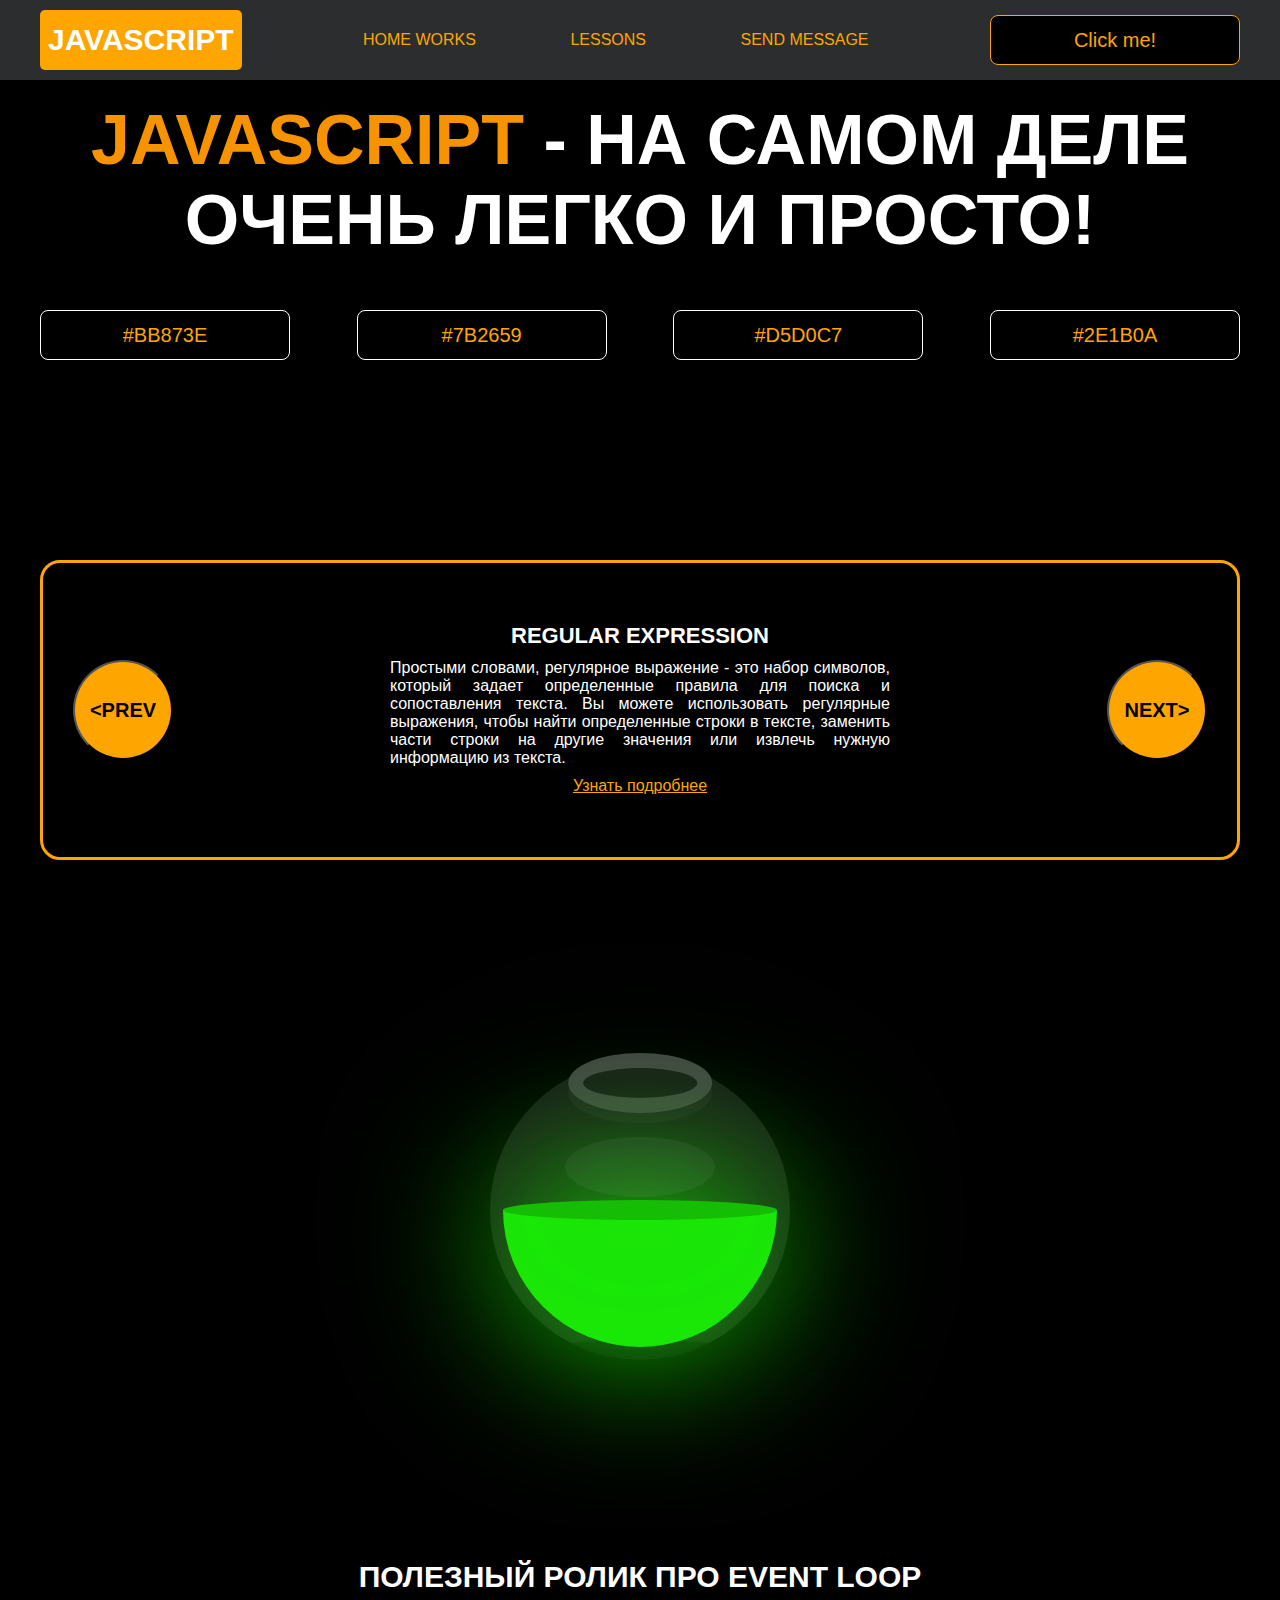
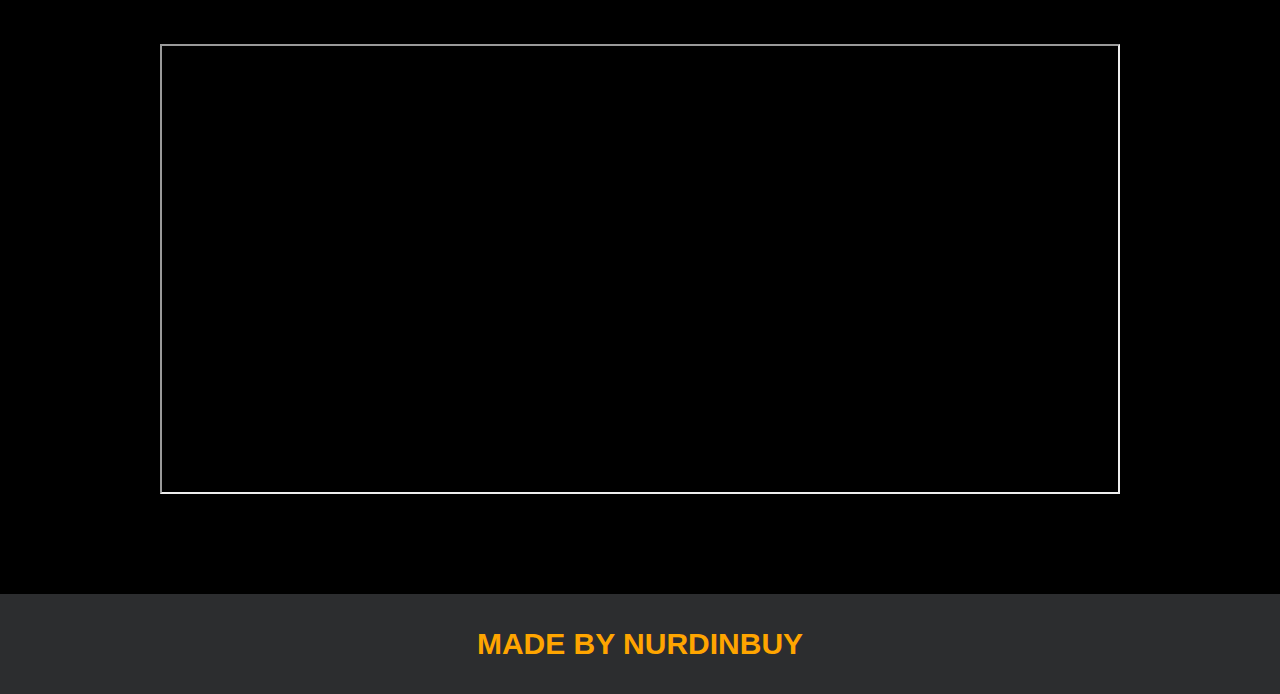
<file: index.html>
<!DOCTYPE html>
<html lang="en">
  <head>
    <meta charset="UTF-8" />
    <title>Java Script</title>
    <link rel="stylesheet" href="css/style.css" />
    <link rel="stylesheet" href="css/core.css" />
  </head>
  <body>
    <div class="wrapper">
      <div class="header">
        <div class="container">
          <div class="inner_header">
            <a href="index.html">
              <div class="logotype">
                <h2>JavaScript</h2>
              </div>
            </a>
            <ul class="menu">
              <li class="menu_link">
                <a href="pages/home_works.html">Home Works</a>
              </li>
              <li class="menu_link">
                <a href="pages/lessons.html">Lessons</a>
              </li>
              <li class="menu_link">
                <a href="https://t.me/nurdinbuy16" target="_blank"
                  >Send message</a
                >
              </li>
            </ul>
            <button class="btn" id="btn-get">Click me!</button>
          </div>
        </div>
      </div>

      <div class="main_block">
        <div class="container">
          <div class="inner_main">
            <h1>
              <strong id="js-color">JavaScript</strong> - на самом деле очень
              легко и просто!
            </h1>
            <div class="colors-buttons">
              <button class="btn btn-color"></button>
              <button class="btn btn-color"></button>
              <button class="btn btn-color"></button>
              <button class="btn btn-color"></button>
            </div>
          </div>
        </div>
      </div>

      <div class="slider_block">
        <div class="container">
          <div class="inner_slider">
            <div class="slider">
              <button class="btn-slide" id="prev">&lt;prev</button>
              <div class="slide active_slide">
                <div class="slide_card">
                  <h3>regular expression</h3>
                  <p>
                    Простыми словами, регулярное выражение - это набор символов,
                    который задает определенные правила для поиска и
                    сопоставления текста. Вы можете использовать регулярные
                    выражения, чтобы найти определенные строки в тексте,
                    заменить части строки на другие значения или извлечь нужную
                    информацию из текста.
                  </p>
                  <a
                    href="https://developer.mozilla.org/ru/docs/Web/JavaScript/Guide/Regular_expressions"
                    target="_blank"
                    >Узнать подробнее</a
                  >
                </div>
              </div>
              <div class="slide">
                <div class="slide_card">
                  <h3>recursion</h3>
                  <p>
                    Простыми словами, рекурсия - это, когда функция делает
                    повторяющиеся вызовы самой себя для решения задачи, пока не
                    достигнет определенного условия выхода из рекурсии.
                  </p>
                  <a
                    href="https://learn.javascript.ru/recursion"
                    target="_blank"
                    >Узнать подробнее</a
                  >
                </div>
              </div>
              <div class="slide">
                <div class="slide_card">
                  <h3>json</h3>
                  <p>
                    Простыми словами, JSON - это способ представления данных в
                    виде текста, чтобы они могли быть легко поняты и
                    использованы различными программами. Он использует простые
                    правила для описания объектов и массивов, а также для
                    представления простых типов данных, таких как строки, числа,
                    логические значения и т.д.
                  </p>
                  <a
                    href="https://developer.mozilla.org/ru/docs/Learn/JavaScript/Objects/JSON"
                    target="_blank"
                    >Узнать подробнее</a
                  >
                </div>
              </div>
              <div class="slide">
                <div class="slide_card">
                  <h3>event loop</h3>
                  <p>
                    Простыми словами, event loop похож на дежурного, который
                    непрерывно проверяет, произошло ли какое-либо событие, и
                    реагирует на него, когда оно происходит. Он имеет список
                    задач, которые нужно выполнить, и он перебирает этот список
                    событий одно за другим, обрабатывая каждое событие, когда
                    оно наступает.
                  </p>
                  <a
                    href="https://highload.today/kak-ustroen-event-loop-v-javascript-parallelnaya-model-i-tsikl-sobytij/"
                    target="_blank"
                    >Узнать подробнее</a
                  >
                </div>
              </div>
              <button class="btn-slide" id="next">next&gt;</button>
            </div>
          </div>
        </div>
      </div>

      <div class="bottle">
        <div class="container">
          <div class="bottle_inner">
            <a href="pages/monster.html">
              <div class="bowl">
                <div class="shadow"></div>
                <div class="liquid"></div>
              </div>
            </a>
          </div>
        </div>
      </div>

      <div class="block_video">
        <div class="container">
          <h3>Полезный ролик про Event Loop</h3>
          <div class="inner_block_video">
            <iframe
              width="80%"
              height="450"
              src="https://www.youtube.com/embed/zDlg64fsQow"
              title="YouTube video player"
              allow="autoplay; clipboard-write; encrypted-media; gyroscope; picture-in-picture; web-share"
              allowfullscreen
            ></iframe>
          </div>
        </div>
      </div>

      <div class="footer">
        <div class="container">
          <a href="https://www.instagram.com/nurdinbuy/" target="_blank">
            <div class="inner_footer">
              <h2>Made by NurDinBuy</h2>
            </div>
          </a>
        </div>
      </div>
    </div>

    <div class="modal">
      <div class="modal_dialog">
        <div class="modal_content">
          <form action="#">
            <div class="modal_close">&times;</div>
            <div class="modal_title">Мы свяжемся с вами как можно быстрее!</div>
            <label>
              <input
                required
                placeholder="Ваше имя"
                name="name"
                type="text"
                class="modal_input"
              />
            </label>
            <label>
              <input
                required
                placeholder="Ваш номер телефона"
                name="phone"
                type="text"
                class="modal_input"
              />
            </label>
            <button class="btn btn_dark btn_min">Перезвонить мне</button>
          </form>
        </div>
      </div>
    </div>
  </body>
  <script src="js/main.js"></script>
  <script src="js/modal.js"></script>
</html>
</file>
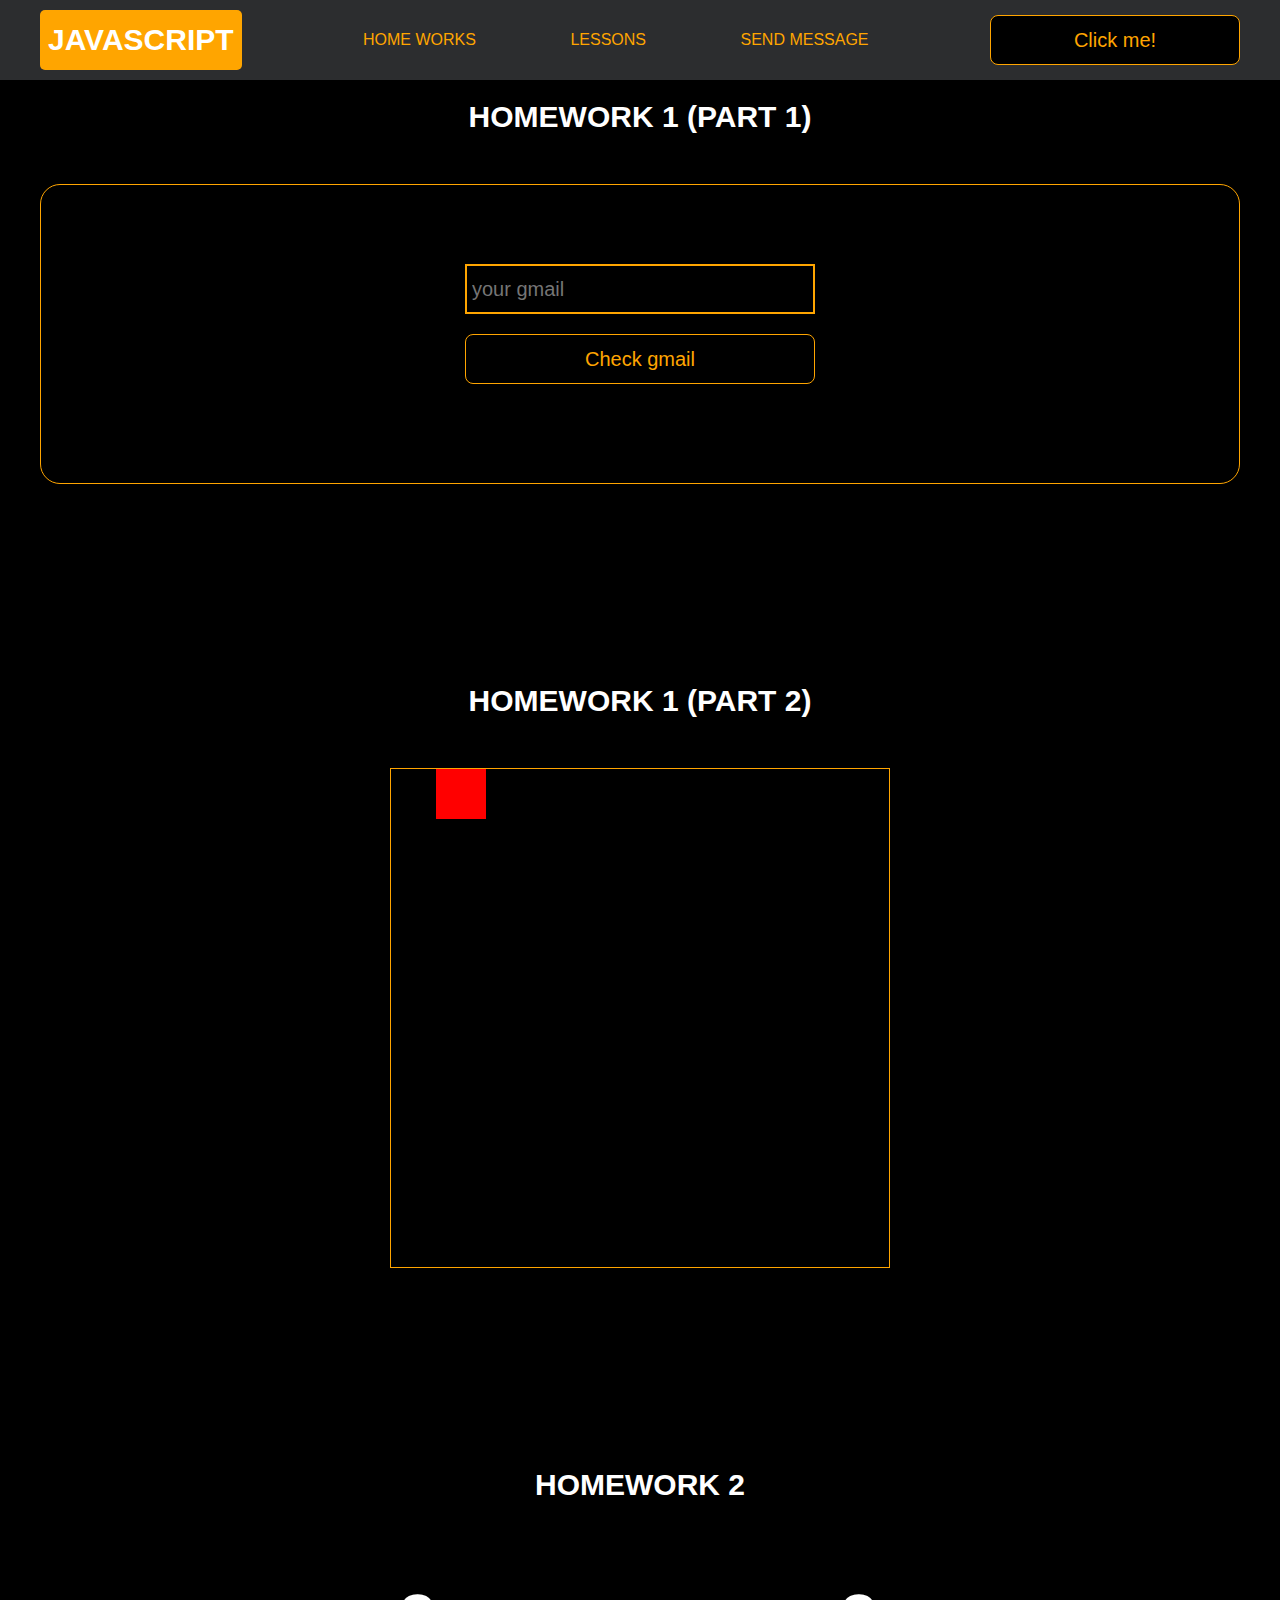
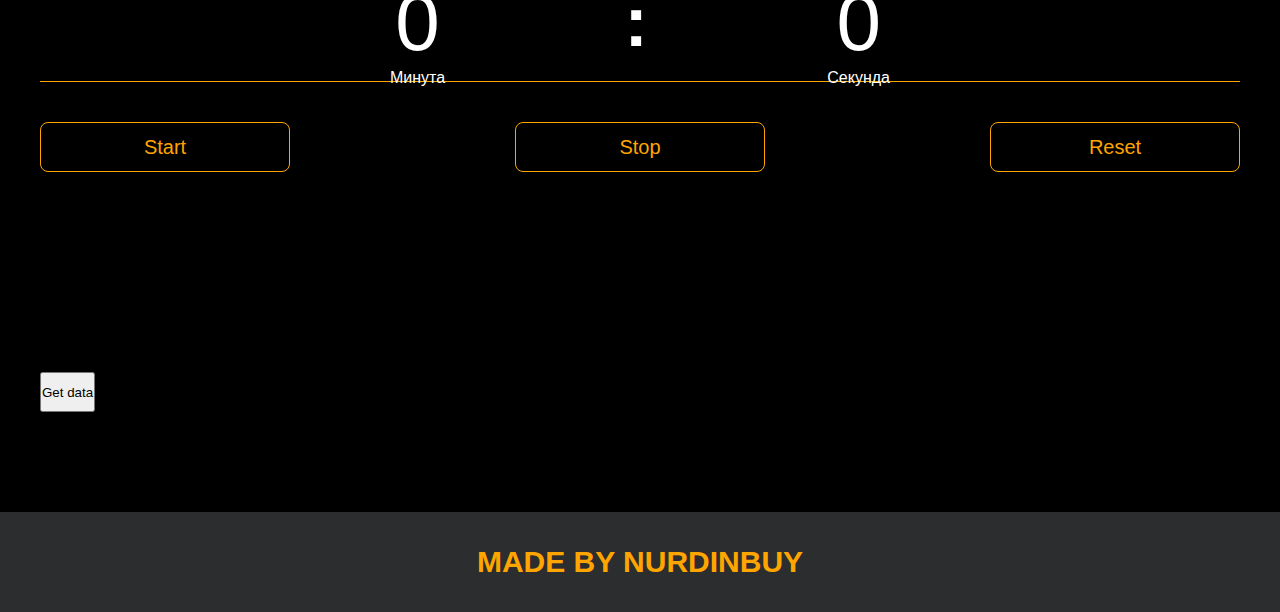
<file: pages/home_works.html>
<!DOCTYPE html>
<html lang="en">
  <head>
    <meta charset="UTF-8" />
    <title>Home Works</title>
    <link rel="stylesheet" href="../css/style.css" />
    <link rel="stylesheet" href="../css/core.css" />
    <link rel="stylesheet" href="../css/home_works.css" />
  </head>
  <body>
    <div class="wrapper">
      <div class="header">
        <div class="container">
          <div class="inner_header">
            <a href="../index.html">
              <div class="logotype">
                <h2>Java<span>Script</span></h2>
              </div>
            </a>
            <ul class="menu">
              <li class="menu_link">
                <a href="../pages/home_works.html">Home Works</a>
              </li>
              <li class="menu_link">
                <a href="../pages/lessons.html">Lessons</a>
              </li>
              <li class="menu_link">
                <a href="https://t.me/NurDinBuy16" target="_blank"
                  >Send message</a
                >
              </li>
            </ul>
            <button class="btn" id="btn-get">Click me!</button>
          </div>
        </div>
      </div>

      <div class="gmail_block">
        <div class="container">
          <h3>Homework 1 (part 1)</h3>
          <div class="inner_gmail_block">
            <div class="form_gmail">
              <label for="gmail_input"></label>
              <input type="text" id="gmail_input" placeholder="your gmail" />
              <button class="btn" id="gmail_button">Check gmail</button>
              <span class="checker" id="gmail_result"></span>
            </div>
          </div>
        </div>
      </div>

      <div class="move_block">
        <div class="container">
          <h3>Homework 1 (part 2)</h3>
          <div class="inner_move_block">
            <div class="parent_block">
              <div class="child_block"></div>
            </div>
          </div>
        </div>
      </div>

      <div class="stopwatch">
        <div class="container">
          <h3>Homework 2</h3>
          <div class="time">
            <div class="time_block">
              <div class="minutesDiv">
                <div class="interval" id="minutes">0</div>
                <p>Минута</p>
              </div>
              <h1 class="kush">:</h1>
              <div class="secuntes">
                <div class="interval" id="seconds">0</div>
                <p>Секунда</p>
              </div>
            </div>
          </div>
          <div class="time_buttons">
            <button class="btn" id="start">Start</button>
            <button class="btn" id="stop">Stop</button>
            <button class="btn" id="reset">Reset</button>
          </div>
        </div>
      </div>

      <div class="characters">
        <div class="container">
          <div class="characters-list">
            <button class="characterBtn">Get data</button>
            <div class="card-container"></div>
          </div>
        </div>
      </div>

      <div class="footer">
        <div class="container">
          <a href="https://www.instagram.com/nurdinbuy/" target="_blank">
            <div class="inner_footer">
              <h2>Made by NurDinBuy</h2>
            </div>
          </a>
        </div>
      </div>
    </div>

    <div class="modal">
      <div class="modal_dialog">
        <div class="modal_content">
          <form action="#">
            <div class="modal_close">&times;</div>
            <div class="modal_title">Мы свяжемся с вами как можно быстрее!</div>
            <label>
              <input
                required
                placeholder="Ваше имя"
                name="name"
                type="text"
                class="modal_input"
              />
            </label>
            <label>
              <input
                required
                placeholder="Ваш номер телефона"
                name="phone"
                class="modal_input"
              />
            </label>
            <button class="btn btn_dark btn_min">Перезвонить мне</button>
          </form>
        </div>
      </div>
    </div>
  </body>
  <script src="../js/home_works.js"></script>
  <script src="../js/modal.js"></script>
</html>
</file>
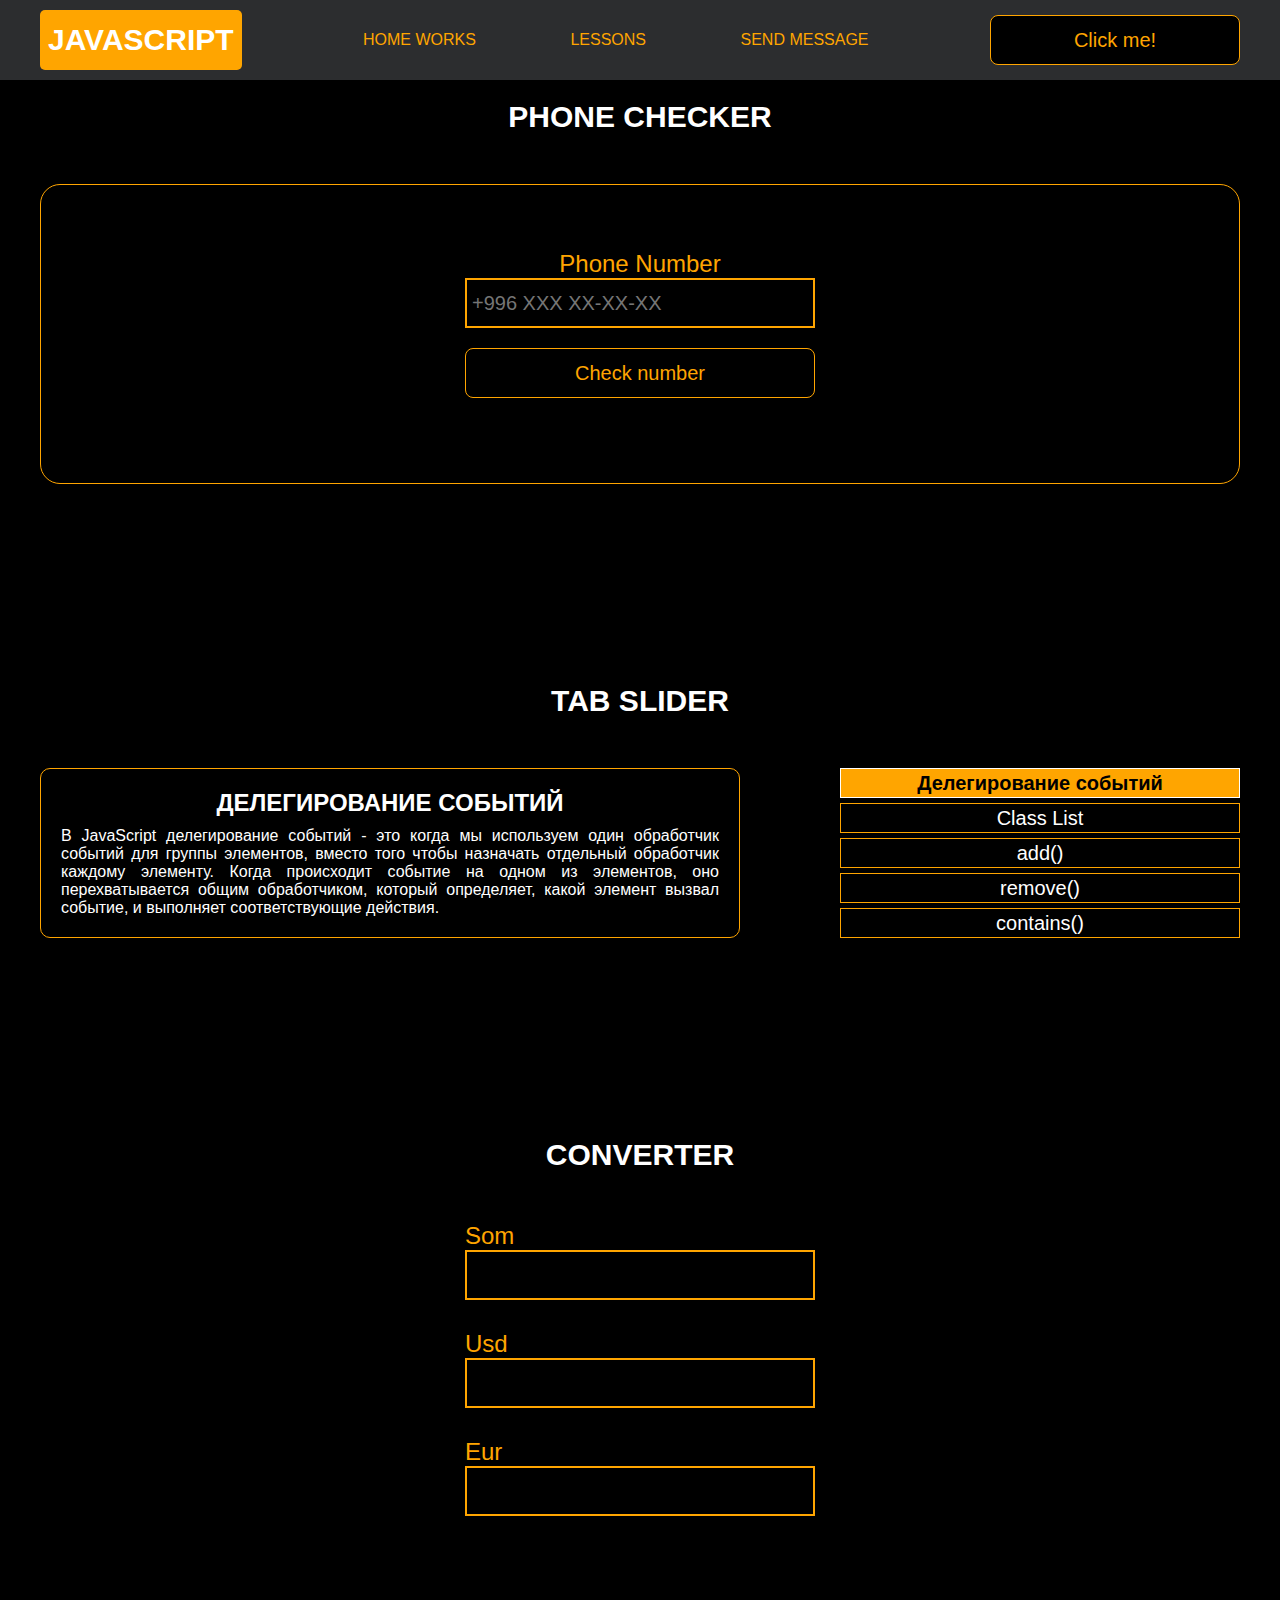
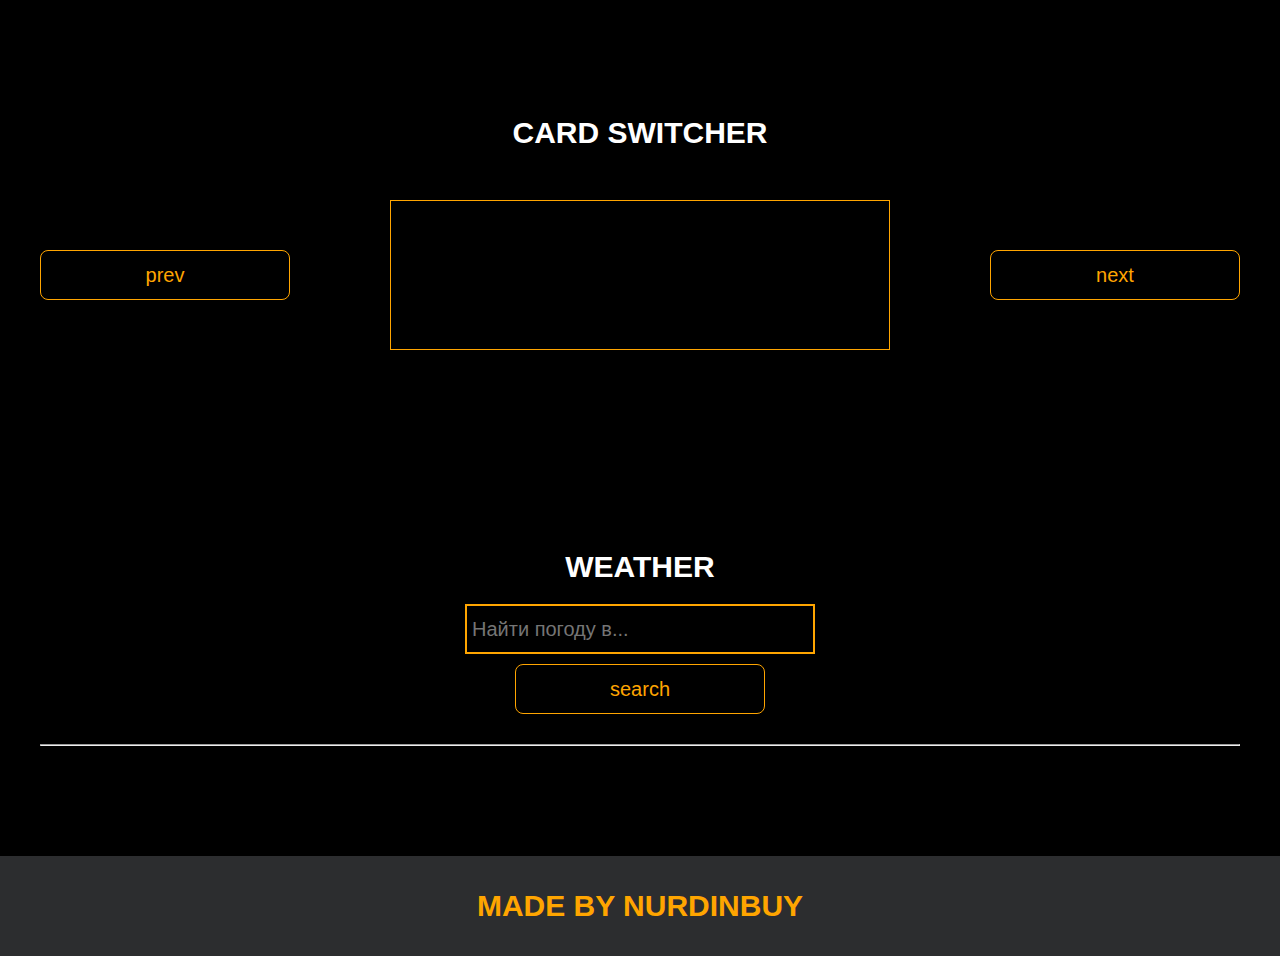
<file: pages/lessons.html>
<!DOCTYPE html>
<html lang="en">
  <head>
    <meta charset="UTF-8" />
    <title>Lessons</title>
    <link rel="stylesheet" href="../css/style.css" />
    <link rel="stylesheet" href="../css/core.css" />
    <link rel="stylesheet" href="../css/lessons.css" />
  </head>
  <body>
    <div class="wrapper">
      <div class="header">
        <div class="container">
          <div class="inner_header">
            <a href="../index.html">
              <div class="logotype">
                <h2>Java<span>Script</span></h2>
              </div>
            </a>
            <ul class="menu">
              <li class="menu_link">
                <a href="../pages/home_works.html">Home Works</a>
              </li>
              <li class="menu_link">
                <a href="../pages/lessons.html">Lessons</a>
              </li>
              <li class="menu_link">
                <a href="https://t.me/NurDinBuy16" target="_blank"
                  >Send message</a
                >
              </li>
            </ul>
            <button class="btn" id="btn-get">Click me!</button>
          </div>
        </div>
      </div>

      <div class="phone_block">
        <div class="container">
          <h3>Phone checker</h3>
          <div class="inner_phone_block">
            <div class="form_phone">
              <label for="phone_input">Phone Number</label>
              <input
                type="text"
                id="phone_input"
                placeholder="+996 XXX XX-XX-XX"
              />
              <button class="btn" id="phone_button">Check number</button>
              <span class="checker" id="phone_result"></span>
            </div>
          </div>
        </div>
      </div>

      <div class="tab_slider">
        <div class="container">
          <h3>tab slider</h3>
          <div class="inner_tab_slider">
            <div class="tab_contents_block">
              <div class="tab_content_block">
                <h4>Делегирование событий</h4>
                <p>
                  В JavaScript делегирование событий - это когда мы используем
                  один обработчик событий для группы элементов, вместо того
                  чтобы назначать отдельный обработчик каждому элементу. Когда
                  происходит событие на одном из элементов, оно перехватывается
                  общим обработчиком, который определяет, какой элемент вызвал
                  событие, и выполняет соответствующие действия.
                </p>
              </div>
              <div class="tab_content_block">
                <h4>classList</h4>
                <p>
                  classList в JavaScript - это свойство, которое позволяет нам
                  работать с классами элемента HTML. С помощью classList мы
                  можем добавлять, удалять или проверять наличие классов у
                  элемента. Допустим, у нас есть элемент на веб-странице, и мы
                  хотим изменить его классы с помощью JavaScript. Вместо того
                  чтобы обращаться напрямую к атрибуту class, мы можем
                  использовать свойство classList этого элемента.
                </p>
              </div>
              <div class="tab_content_block">
                <h4>add()</h4>
                <p>
                  Метод add позволяет добавить новый класс к списку классов
                  элемента. Например, element.classList.add('new-class') добавит
                  класс с именем "new-class" к элементу.
                </p>
              </div>
              <div class="tab_content_block">
                <h4>remove()</h4>
                <p>
                  Метод remove позволяет удалить класс из списка классов
                  элемента. Например, element.classList.remove('old-class')
                  удалит класс с именем "old-class" из элемента.
                </p>
              </div>
              <div class="tab_content_block">
                <h4>contains()</h4>
                <p>
                  Метод contains позволяет проверить, содержит ли элемент
                  определенный класс. Он возвращает true, если класс
                  присутствует, и false, если его нет. Например,
                  element.classList.contains('highlight') вернет true, если у
                  элемента есть класс "highlight".
                </p>
              </div>

              <div class="tab_content_items">
                <div class="tab_content_item tab_content_item_active">
                  Делегирование событий
                </div>
                <div class="tab_content_item">Class List</div>
                <div class="tab_content_item">add()</div>
                <div class="tab_content_item">remove()</div>
                <div class="tab_content_item">contains()</div>
              </div>
            </div>
          </div>
        </div>
      </div>

      <div class="converter">
        <div class="container">
          <h3>CONVERTER</h3>
          <div class="inner_converter">
            <div class="som">
              <label for="som">Som</label>
              <input type="number" id="som" />
            </div>
            <div class="usd">
              <label for="usd">Usd</label>
              <input type="number" id="usd" />
            </div>
            <div class="eur">
              <label for="eur">Eur</label>
              <input type="number" id="eur" />
            </div>
          </div>
        </div>
      </div>

      <div class="card_switcher">
        <div class="container">
          <h3>Card Switcher</h3>
          <div class="inner_card_switcher">
            <button class="btn" id="btn-prev">prev</button>
            <div class="card"></div>
            <button class="btn" id="btn-next">next</button>
          </div>
        </div>
      </div>

      <div class="weather">
        <div class="container">
          <h3>WEATHER</h3>
          <div class="inner_weather">
            <div>
              <label>
                <input
                  type="text"
                  class="cityName"
                  placeholder="Найти погоду в..."
                />
              </label>
              <button class="btn" id="search">search</button>
            </div>
            <div>
              <span class="city"></span>
              <hr />
              <span class="temp"></span>
            </div>
          </div>
        </div>
      </div>

      <div class="footer">
        <div class="container">
          <a href="https://www.instagram.com/nurdinbuy/" target="_blank">
            <div class="inner_footer">
              <h2>Made by NurDinBuy</h2>
            </div>
          </a>
        </div>
      </div>
    </div>

    <div class="modal">
      <div class="modal_dialog">
        <div class="modal_content">
          <form action="#">
            <div class="modal_close">&#10006;</div>
            <div class="modal_title">Мы свяжемся с вами как можно быстрее!</div>
            <label>
              <input
                required
                placeholder="Ваше имя"
                name="name"
                type="text"
                class="modal_input"
              />
            </label>
            <label>
              <input
                required
                placeholder="Ваш номер телефона"
                name="phone"
                class="modal_input"
              />
            </label>
            <button class="btn btn_dark btn_min">Перезвонить мне</button>
          </form>
        </div>
      </div>
    </div>
  </body>
  <script src="../js/lesson.js"></script>
  <script src="../js/modal.js"></script>
</html>
</file>
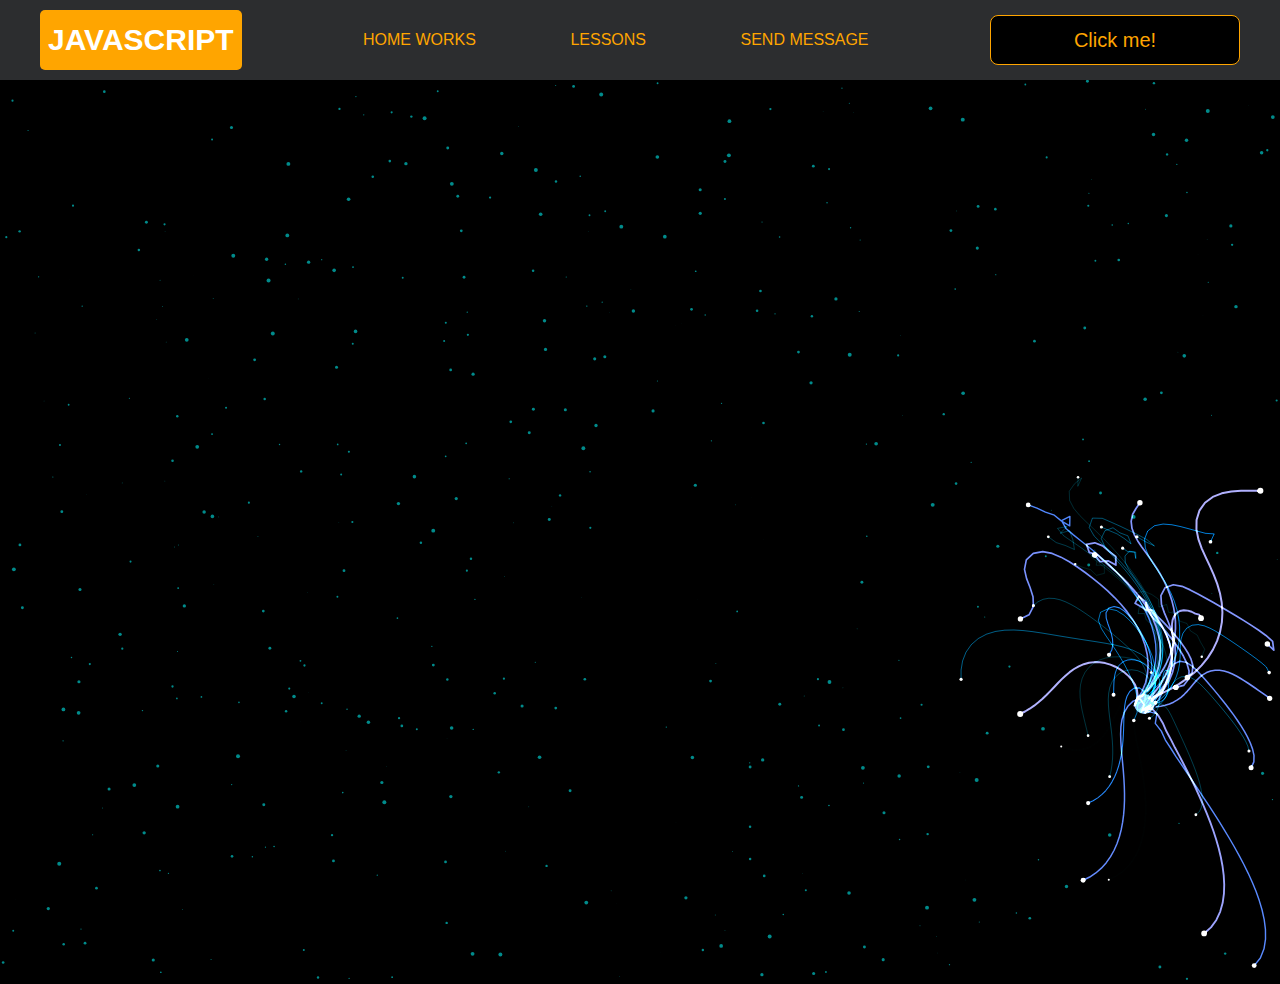
<file: pages/monster.html>
<!DOCTYPE html>
<html lang="en">
<head>
    <meta charset="UTF-8">
    <title>Monster</title>
    <link rel="stylesheet" href="../css/style.css">
    <link rel="stylesheet" href="../css/core.css">
    <link rel="stylesheet" href="../css/monster.css">
</head>
<body>
<div class="wrapper">
    <div class="header">
        <div class="container">
            <div class="inner_header">
                <a href="../index.html">
                    <div class="logotype">
                        <h2>Java<span>Script</span></h2>
                    </div>
                </a>
                <ul class="menu">
                    <li class="menu_link">
                        <a href="../pages/home_works.html">Home Works</a>
                    </li>
                    <li class="menu_link">
                        <a href="../pages/lessons.html">Lessons</a>
                    </li>
                    <li class="menu_link">
                        <a href="https://t.me/NurDinBuy16" target="_blank">Send message</a>
                    </li>
                </ul>
                <button class="btn" id="btn-get">Click me!</button>
            </div>
        </div>
    </div>
</div>
<canvas id="canvas"></canvas>

<div class="modal">
    <div class="modal_dialog">
        <div class="modal_content">
            <form action="#">
                <div class="modal_close">&times;</div>
                <div class="modal_title">Мы свяжемся с вами как можно быстрее!</div>
                <label>
                    <input required placeholder="Ваше имя" name="name" type="text" class="modal_input">
                </label>
                <label>
                    <input required placeholder="Ваш номер телефона" name="phone" class="modal_input">
                </label>
                <button class="btn btn_dark btn_min">Перезвонить мне</button>
            </form>
        </div>
    </div>
</div>

</body>
<script src="../js/monster.js"></script>
<script src="../js/modal.js"></script>
</html>
</file>
<file: css/style.css>
/* HEADER */
.header {
  height: 80px;
  background: #2c2d2f;
  display: flex;
  align-items: center;
  width: 100%;
  position: fixed;
  top: 0;
  z-index: 2;
}

.inner_header {
  height: 100%;
  display: flex;
  align-items: center;
  justify-content: space-between;
}

/* LOGOTYPE */

.logotype {
  display: flex;
  align-items: center;
  justify-content: center;
  font-size: 22px;
  height: 60px;
  width: fit-content;
  background: var(--orange);
  padding: 8px;
  color: white;
  border-radius: 5px;
  cursor: pointer;
}

/* HEADER MENU */

.menu {
  display: flex;
  justify-content: space-around;
  width: 600px;
}

.menu_link a {
  color: var(--orange);
  text-transform: uppercase;
}

.menu_link a:hover {
  text-decoration: underline;
}

/* MAIN BLOCK */

.main_block {
  padding: 100px 0;
  background: black;
}

/* BUTTONS COLOR PICKER */

.colors-buttons {
  display: flex;
  justify-content: space-between;
  margin-top: 50px;
}

.btn-color {
  border-radius: 20px;
  border-color: white !important;
}

/* FOOTER */

.footer {
  background: #2c2d2f;
  width: 100%;
}

.inner_footer {
  display: flex;
  align-items: center;
  justify-content: center;
  height: 100px;
}

.footer h2 {
  text-transform: uppercase;
  color: var(--orange);
  font-weight: 600;
}

/* SLIDER BLOCK */

.slider_block {
  padding: 100px 0;
  background: black;
}

.slider {
  position: relative;
  width: 100%;
  height: 300px;
  overflow: hidden;
  border: 3px solid var(--orange);
  border-radius: 20px;
  display: flex;
  align-items: center;
  justify-content: space-between;
  padding: 0 30px;
}

.slide {
  position: absolute;
  top: 60px;
  left: 0;
  width: 100%;
  height: 100%;
  display: none;
  transition: opacity 0.5s ease-in-out;
}

.slide_card {
  color: white;
  margin: 0 auto;
  width: 500px;
  text-align: center;
}

.slide_card h3 {
  color: white;
  text-transform: uppercase;
  font-size: 22px;
}

.slide_card p {
  font-size: 16px;
  text-align: justify;
  margin: 10px 0;
}

.slide_card a {
  color: var(--orange);
  text-decoration: underline;
}

.slide.active_slide {
  display: block;
}

/* VIDEO BLOCK */

.block_video {
  background: black;
  padding: 100px 0;
}

.inner_block_video {
  display: flex;
  justify-content: center;
  margin-top: 50px;
}

/* MODAL */

.modal {
  position: fixed;
  height: 100%;
  width: 100%;
  top: 0;
  left: 0;
  z-index: 2;
  background: rgba(0, 0, 0, 0.5);
  backdrop-filter: blur(10px);
  display: none;
}

.modal_dialog {
  max-width: 500px;
  margin: 200px auto;
}

.modal_content {
  position: relative;
  width: 100%;
  padding: 40px;
  background-color: black;
  border: 2px solid var(--orange);
  border-radius: 4px;
  max-height: 80vh;
  overflow-y: auto;
}

.modal_content form {
  display: flex;
  flex-direction: column;
  align-items: center;
}

.modal_close {
  position: absolute;
  top: 8px;
  right: 14px;
  font-size: 30px;
  color: red;
  opacity: 0.5;
  font-weight: 700;
  border: none;
  background-color: transparent;
  cursor: pointer;
}

.modal_title {
  text-align: center;
  font-size: 22px;
  text-transform: uppercase;
  color: white;
}

.modal_input,
.btn_min {
  width: 100% !important;
  margin-top: 10px;
}

/*-------BOTTLE-------*/

.bottle {
  background: black;
  padding: 100px 0;
}

.bottle_inner {
  display: flex;
  justify-content: center;
  align-items: center;
}

.bowl {
  position: relative;
  width: 300px;
  height: 300px;
  background: rgba(255, 255, 255, 0.1);
  border-radius: 50%;
  border: 8px solid transparent;
  animation: animate 5s linear infinite;
  transform-origin: bottom center;
}

@keyframes animate {
  0% {
    transform: rotate(0deg);
  }
  25% {
    transform: rotate(22deg);
  }
  50% {
    transform: rotate(0deg);
  }
  75% {
    transform: rotate(-22deg);
  }
  100% {
    filter: hue-rotate(360deg);
  }
}

.bowl::before {
  content: "";
  position: absolute;
  top: -15px;
  left: 50%;
  transform: translateX(-50%);
  width: 40%;
  height: 30px;
  border: 15px solid #444;
  border-radius: 50%;
  box-shadow: 0 10px #222;
}

.bowl::after {
  content: "";
  position: absolute;
  top: 35%;
  left: 50%;
  transform: translate(-50%, -50%);
  width: 150px;
  height: 60px;
  background: rgba(255, 255, 255, 0.05);
  transform-origin: center;
  animation: animatebowlshadow 5s linear infinite;
  border-radius: 50%;
  animation-play-state: running;
}

@keyframes animatebowlshadow {
  0% {
    left: 50%;
    width: 150px;
    height: 60px;
  }
  25% {
    left: 55%;
    width: 140px;
    height: 65px;
  }
  50% {
    left: 50%;
    width: 150px;
    height: 60px;
  }
  75% {
    left: 45%;
    width: 140px;
    height: 65px;
  }
  100% {
  }
}

.liquid {
  position: absolute;
  top: 50%;
  left: 5px;
  right: 5px;
  bottom: 5px;
  background: #1ae907;
  border-bottom-left-radius: 150px;
  border-bottom-right-radius: 150px;
  filter: drop-shadow(0 0 80px #1ae907);
  transform-origin: top center;
  animation: animateliquid 5s linear infinite;
  animation-play-state: running;
}

@keyframes animateliquid {
  0% {
    transform: rotate(0deg);
  }
  25% {
    transform: rotate(-22deg);
  }
  30% {
    transform: rotate(-23deg);
  }
  50% {
    transform: rotate(0deg);
  }
  75% {
    transform: rotate(22deg);
  }
  80% {
    transform: rotate(23deg);
  }
  100% {
    transform: rotate(0deg);
  }
}

.liquid::before {
  content: "";
  position: absolute;
  top: -10px;
  width: 100%;
  height: 20px;
  background: #15be05;
  border-radius: 50%;
  filter: drop-shadow(0 0 80px #15be05);
}

.shadow {
  position: absolute;
  top: calc(50% + 150px);
  left: 50%;
  transform: translate(-50%, -50%);
  width: 260px;
  height: 40px;
  background: rgba(0, 0, 0, 0.5);
  border-radius: 50%;
  animation: animateshadow 5s linear infinite;
  animation-play-state: running;
}

@keyframes animateshadow {
  0% {
    left: 50%;
    width: 260px;
    height: 40px;
    top: calc(50% + 150px);
  }

  25% {
    left: 55%;
    width: 265px;
    height: 30px;
    top: calc(50% + 130px);
  }
  50% {
    left: 50%;
    width: 260px;
    height: 40px;
    top: calc(50% + 150px);
  }
  75% {
    left: 45%;
    width: 265px;
    height: 30px;
    top: calc(50% + 130px);
  }
  100% {
  }
}
</file>
<file: css/core.css>
* {
    margin: 0;
    padding: 0;
    box-sizing: border-box;
}

.container {
    width: 1200px;
    margin: 0 auto;
}

body {
    font-family: "Britannic Bold", sans-serif;
    background: #c2d0d0;
}

.btn {
    width: 250px;
    height: 50px;
    font-size: 20px;
    cursor: pointer;
    border: 1px solid var(--orange);
    background: black;
    color: var(--orange);
    border-radius: 8px;
}

.btn:hover {
    background: #414349;
}

.btn:active {
    background: #56585D;
    border: 2px solid var(--orange);
}

a {
    text-decoration: none;
}

li {
    list-style: none;
}

h1 {
    text-align: center;
    font-size: 70px;
    color: white;
    margin: 0 auto;
    text-transform: uppercase;
    font-weight: 600;
}

h2 {
    text-align: center;
    font-size: 30px;
    color: white;
    margin: 0 auto;
    text-transform: uppercase;
    font-weight: 600;
}

h3 {
    text-align: center;
    font-size: 30px;
    color: white;
    margin: 0 auto;
    text-transform: uppercase;
    font-weight: 600;
}

h4 {
    font-size: 24px;
    color: white;
    text-transform: uppercase;
    font-weight: 600;
}

strong {
    color: #F79300;
}

label {
    font-size: 24px;
    color: var(--orange);
}

input {
    width: 350px;
    height: 50px;
    font-size: 20px;
    padding-left: 5px;
    color: var(--orange);
    background: black;
    border: 2px solid var(--orange);
}

.checker {
    color: white;
    font-size: 30px;
}

.btn-slide {
    display: block;
    width: 100px;
    height: 100px;
    background: var(--orange);
    color: black;
    font-size: 20px;
    text-transform: uppercase;
    border-radius: 50%;
    font-weight: 800;
    z-index: 1;
}

.btn-slide:hover {
    background: #b68733 !important;
    cursor: pointer;
    color: white;
}

:root {
    --orange: orange;
    --black: black;
}
</file>
<file: css/home_works.css>
/* GMAIL BLOCK */

.gmail_block {
  background: black;
  padding: 100px 0;
}

.inner_gmail_block {
  margin-top: 50px;
  display: flex;
  justify-content: space-evenly;
  border: 1px solid var(--orange);
  height: 300px;
  border-radius: 20px;
  align-items: center;
}

.form_gmail {
  display: flex;
  flex-direction: column;
  align-items: center;
}

.form_gmail button {
  width: 100%;
  margin: 20px 0;
}

/* MOVE BLOCK */

.move_block {
  background: black;
  padding: 100px 0;
}

.inner_parent_block {
  height: 400px;
  width: 400px;
  border: 1px solid var(--orange);
  border-radius: 18px;
}

.parent_block {
  height: 500px;
  width: 500px;
  border: 1px solid var(--orange);
  position: relative;
  margin: 0 auto;
  transform: rotate();
}

.child_block {
  position: absolute;
  top: 0;
  width: 50px;
  height: 50px;
  background-color: red;
  transform-origin: center center;
  transition: transform 0.4s linear;
}

.inner_move_block {
  margin-top: 50px;
}

/*----ANALOG CLOCK-----*/

.clock {
  --clock-size: 360px;
  width: var(--clock-size);
  height: var(--clock-size);
  position: absolute;
  inset: 0;
  margin: auto;
  border-radius: 50%;
  color: white;
}

.spike {
  position: absolute;
  width: 8px;
  height: 1px;
  background: #fff9;
  line-height: 20px;
  transform-origin: 50%;
  z-index: 5;
  inset: 0;
  margin: auto;
  font-style: normal;
  transform: rotate(var(--rotate)) translateX(var(--dail-size));
}
.spike:nth-child(5n + 1) {
  box-shadow: -7px 0 #fff9;
}
.spike:nth-child(5n + 1):after {
  content: attr(data-i);
  position: absolute;
  right: 22px;
  top: -10px;
  transition: 1s linear;
  transform: rotate(calc(var(--dRotate) - var(--rotate)));
}

.seconds {
  --dRotate: 0deg;
  --dail-size: calc((var(--clock-size) / 2) - 8px);
  font-weight: 800;
  font-size: 18px;
  transform: rotate(calc(-1 * var(--dRotate)));
  position: absolute;
  inset: 0;
  margin: auto;
  transition: 1s linear;
}

.minutes {
  --dail-size: calc((var(--clock-size) / 2) - 65px);
  font-size: 16px;
  transform: rotate(calc(-1 * var(--dRotate)));
  position: absolute;
  inset: 0;
  margin: auto;
  transition: 1s linear;
}

.stop-anim {
  transition: 0s linear;
}
.stop-anim .spike:after {
  transition: 0s linear !important;
}

.hour {
  font-size: 70px;
  font-weight: 900;
  position: absolute;
  left: 50%;
  top: 50%;
  transform: translate(-50%, -50%);
}

.minute {
  font-size: 36px;
  font-weight: 900;
  position: absolute;
  background: #000;
  z-index: 10;
  right: calc(var(--clock-size) / 4.5);
  top: 50%;
  transform: translateY(-50%);
}
.minute:after {
  content: "";
  position: absolute;
  border: 2px solid #fff;
  border-right: none;
  height: 50px;
  left: -10px;
  top: 50%;
  border-radius: 40px 0 0 40px;
  width: calc(var(--clock-size) / 2.75);
  transform: translatey(-50%);
}

/*-------STOP WATCH------ */

.time {
  color: white;
  display: flex;
  justify-content: center;
  font-size: 80px;
  height: 100px;
  width: 100%;
  border-bottom: 1px solid var(--orange);
  margin-top: 80px;
}

.time_block {
  display: flex;
  width: 500px;
  justify-content: center;
}

.stopwatch {
  padding: 100px 0;
  background: black;
}

.time_buttons {
  margin-top: 40px;
  width: 100%;
  display: flex;
  justify-content: space-between;
}

/*--------CHARACTERS---------*/
.card-container {
  display: flex;
  flex-wrap: wrap;
  justify-content: center;
  gap: 20px;
  padding: 20px;
}

.card {
  border: 1px solid #ccc;
  padding: 10px;
  width: 220px;
  text-align: center;
  border-radius: 10px;
  background-color: #fff;
  transition: transform 0.3s ease;
}

.card:hover {
  transform: scale(1.05);
}

.card img {
  width: 100%;
  height: 300px;
  object-fit: cover;
  border-radius: 5px;
}

.characters {
  background: var(--black);
}

.characters-list {
  padding: 100px 0;
  display: flex;
  justify-content: space-between;
  flex-wrap: wrap;
  gap: 15px;
}

.character-card {
  border: 2px solid var(--orange);
  padding: 10px;
  width: 250px;
  display: flex;
  flex-direction: column;
  gap: 10px;
  text-align: center;
}

.character-photo {
  width: 100%;
  height: 250px;
  border: 2px solid var(--orange);
  margin: 0 auto;
}

.character-photo img {
  width: 100%;
  height: 100%;
  object-fit: cover;
}

/*  */
.minutesDiv {
  display: flex;
  align-items: center;
  justify-content: center;
  flex-direction: column;
}

.secuntes {
  display: flex;
  align-items: center;
  justify-content: center;
  flex-direction: column;
}
.minutesDiv p,
.secuntes p {
  font-size: 16px;
}
</file>
<file: css/lessons.css>
/* PHONE CHECKER */

.phone_block {
  background: black;
  padding: 100px 0;
}

.inner_phone_block {
  margin-top: 50px;
  display: flex;
  justify-content: space-evenly;
  border: 1px solid var(--orange);
  height: 300px;
  border-radius: 20px;
  align-items: center;
}

.form_phone {
  display: flex;
  flex-direction: column;
  align-items: center;
}

.form_phone button {
  width: 100%;
  margin: 20px 0;
}

/* TAB SLIDER */

.tab_slider {
  background: black;
  padding: 100px 0;
}

.tab_content_block {
  width: 700px;
  border: 1px solid var(--orange);
  padding: 20px;
  border-radius: 10px;
  text-align: center;
  display: flex;
  align-items: center;
  flex-direction: column;
  justify-content: center;
  height: 170px;

  transition: 0.8s ease-in-out;
}

.tab_content_block p {
  color: white;
  margin-top: 10px;
  text-align: justify;
}

.tab_content_items {
  width: 400px;
  display: flex;
  flex-direction: column;
  row-gap: 5px;
}

.tab_content_item {
  padding: 10px;
  height: 30px;
  color: white;
  border: 1px solid var(--orange);
  text-align: center;
  font-size: 20px;
  cursor: pointer;
  display: grid;
  place-content: center;
}

.tab_content_item_active {
  background: var(--orange);
  color: black;
  font-weight: 600;
  border: 1px solid white;
}

.tab_contents_block {
  display: flex;
  justify-content: space-between;
  align-items: center;
  margin-top: 50px;
}

/*------CARD SWITCHER------*/

.card_switcher {
  background-color: black;
  padding: 100px 0;
}

.card {
  width: 500px;
  height: 150px;
  border: 1px solid var(--orange);
  text-align: center;
  display: flex;
  flex-direction: column;
  justify-content: space-around;
  align-items: center;
  padding: 10px;
}

.card p {
  color: var(--orange);
  font-size: 20px;
}

.card span {
  color: white;
  font-size: 30px;
}

.inner_card_switcher {
  margin-top: 50px;
  display: flex;
  align-items: center;
  justify-content: space-between;
}

/*-------CONVERTER--------*/

.converter {
  padding: 100px 0;
  background-color: black;
}

.inner_converter {
  display: flex;
  align-items: center;
  justify-content: center;
  flex-direction: column;
  gap: 30px;
  margin-top: 50px;
}

.inner_converter > div {
  display: flex;
  flex-direction: column;
}

/*------WEATHER------*/

.weather {
  padding: 100px 0;
  background-color: black;
}

.inner_weather > div {
  display: flex;
  flex-direction: column;
  align-items: center;
  gap: 10px;
  color: white;
  font-size: 25px;
}

.inner_weather {
  display: flex;
  flex-direction: column;
  gap: 20px;
  margin-top: 20px;
}

hr {
  width: 100%;
}
</file>
<file: css/monster.css>
body,
html {
    margin: 0;
    padding: 0;
    position: fixed;
    background: black;
}

.header {
    position: static !important;
}

.buymeacoffee {
    text-decoration: none;
    position: fixed;
    right: 2rem;
    bottom: 2rem;
    background: #FFDD00;
    width: 3.5rem;
    height: 3.5rem;
    border-radius: 50%;
    transition: all 0.1s linear;
    box-shadow: 0.2rem 0.2rem 0.5rem rgba(0, 0, 0, 0.2);
    z-index: 1000;
    display: flex;
    align-items: center;
    justify-content: center;
}

.buymeacoffee:hover {
    width: 4rem;
    height: 4rem;
    line-height: 4rem;
}
</file>
